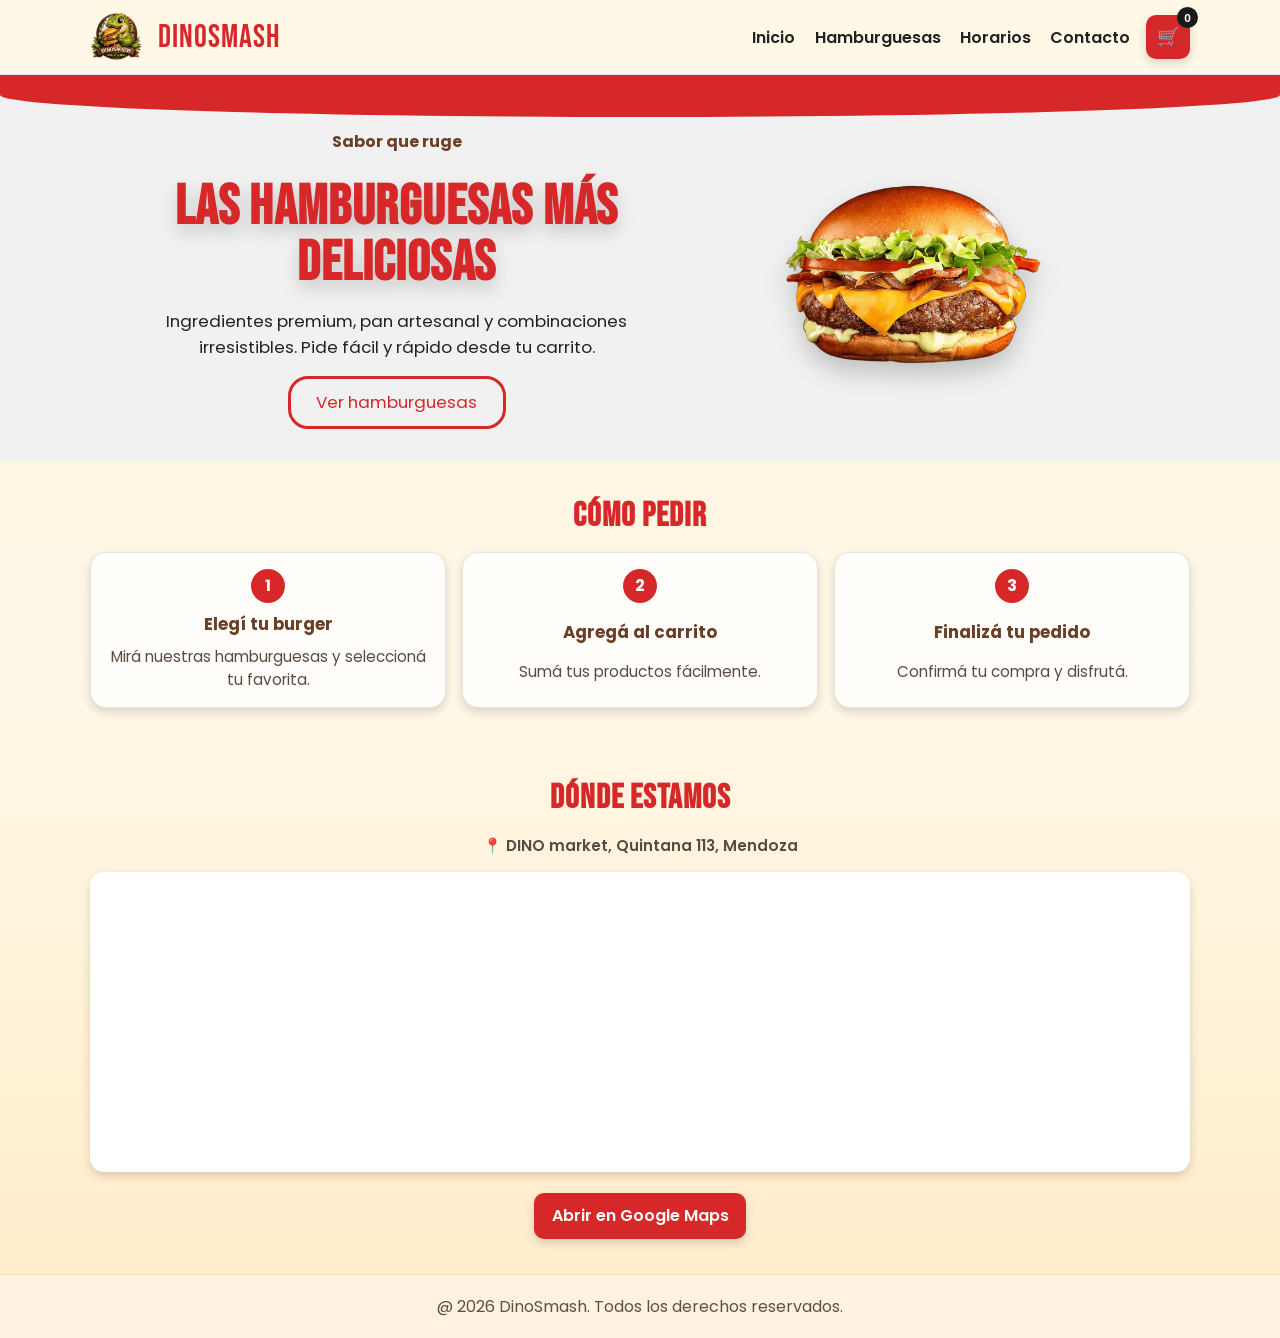
<file: index.html>
<!DOCTYPE html>
<html lang="es">
<head>
    <meta charset="UTF-8">
    <meta name="viewport" content="width=device-width, initial-scale=1.0">
    <title>DinoSmash | Inicio</title>
    <link rel="icon" type="image/png" href="img/logo.png">
    <link rel="preconnect" href="https://fonts.googleapis.com">
    <link rel="preconnect" href="https://fonts.gstatic.com" crossorigin>
    <link href="https://fonts.googleapis.com/css2?family=Bebas+Neue&family=Poppins:wght@400;500;600;700;800&display=swap" rel="stylesheet">
    <link rel="stylesheet" href="css/styles.css">
</head>
<body>
    <header class="header">
        <nav class="navbar container">
            <img src="img/logo.png" alt="DinoSmash Logo" class="logo-img">
            <a href="index.html" class="logo"> DinoSmash</a>

            <button class="menu-toggle" id="menuToggle" aria-label="Abrir menú" aria-expanded="false" aria-controls="navMenu">
                <span></span>
                <span></span>
                <span></span>
            </button>

            <ul class="nav-menu" id="navMenu">
                <li><a href="index.html">Inicio</a></li>
                <li><a href="hamburguesas.html">Hamburguesas</a></li>
                <li><a href="horarios.html">Horarios</a></li>
                <li><a href="contacto.html">Contacto</a></li>
            </ul>

            <button class="cart-button" id="cartButton" aria-label="Abrir carrito">
                🛒
                <span class="cart-count" id="cartCount">0</span>
            </button>
        </nav>
    </header>

    <main>
        <section class="carousel" id="carousel">
            <div class="carousel-container">
                <div class="carousel-wrapper">
                    <div class="carousel-static">
                        <div class="carousel-slide-text">
                            <p class="tag">Sabor que ruge</p>
                            <h2 class="carousel-title">Las hamburguesas más deliciosas</h2>
                            <p class="carousel-description">Ingredientes premium, pan artesanal y combinaciones irresistibles. Pide fácil y rápido desde tu carrito.</p>
                            <a href="hamburguesas.html" class="carousel-reserve-btn">Ver hamburguesas</a>
                        </div>

                        <div class="carousel-images-window">
                            <div class="carousel-track">
                                <div class="carousel-image-slide">
                                    <img src="img/burguersimple.png" alt="Hamburguesa clásica DinoSmash">
                                </div>
                                <div class="carousel-image-slide">
                                    <img src="img/burguertriplecheddar.png" alt="Hamburguesa triple cheddar">
                                </div>
                                <div class="carousel-image-slide">
                                    <img src="img/burguerbbq.png" alt="Hamburguesa bbq">
                                </div>
                            </div>
                        </div>
                    </div>
                </div>
            </div>
            <div class="carousel-dots" id="carouselDots"></div>
        </section>
        <section class="how-order">
            <div class="container">
                <h2>Cómo pedir</h2>

                <div class="order-steps">
                    <div class="step">
                        <span>1</span>
                        <h3>Elegí tu burger</h3>
                        <p>Mirá nuestras hamburguesas y seleccioná tu favorita.</p>
                    </div>

                    <div class="step">
                        <span>2</span>
                        <h3>Agregá al carrito</h3>
                        <p>Sumá tus productos fácilmente.</p>
                    </div>

                    <div class="step">
                        <span>3</span>
                        <h3>Finalizá tu pedido</h3>
                        <p>Confirmá tu compra y disfrutá.</p>
                    </div>
                </div>
        </div>
        </section>

        <section class="location">
            <div class="container">
                <h2>Dónde estamos</h2>
                <p>📍 DINO market, Quintana 113, Mendoza</p>

                <iframe 
                src="https://maps.google.com/maps?q=DINO%20market,%20Quintana%20113,%20Mendoza&output=embed"
                width="100%" 
                height="300" 
                style="border:0;" 
                allowfullscreen="" 
                loading="lazy">
                </iframe>

                <a class="location-map-link" href="https://maps.app.goo.gl/JrSjMfATCHVYxD9s6?g_st=iw" target="_blank" rel="noopener noreferrer">Abrir en Google Maps</a>
            </div>
        </section>
    </main>






    <footer class="footer" id="contacto">
        <div class="container">
            <p>@ 2026 DinoSmash. Todos los derechos reservados.</p>
        </div>
    </footer>

    <aside class="cart-panel" id="cartPanel" aria-hidden="true">
        <div class="cart-header">
            <h3>Tu carrito</h3>
            <button id="closeCart" aria-label="Cerrar carrito">✕</button>
        </div>

        <div class="cart-items" id="cartItems">
            <p class="empty-cart">Tu carrito está vacío.</p>
        </div>

        <div class="cart-summary">
            <p>Total: <strong id="cartTotal">$0.00</strong></p>
            <div class="checkout-form">
                <label for="customerName">Nombre y Apellido (Obligatorio):</label>
                <input type="text" id="customerName" placeholder="Ingresa tu nombre y apellido">

                <div class="checkout-field">
                    <label for="pickupLocal">Retiro en local:</label>
                    <input type="checkbox" id="pickupLocal" checked>
                </div>

                <label for="paymentMethod">Método de pago:</label>
                <select id="paymentMethod">
                    <option value="mercado_pago">Mercado Pago</option>
                    <option value="efectivo">Efectivo</option>
                </select>

                <div class="mp-info" id="mpInfo">
                    <p>Alias de Mercado Pago:</p>
                    <strong>Dino Smash Dino</strong>
                    <p>A nombre de: <strong>Dino Smash Dino</strong></p>
                </div>
            </div>
            <button class="btn secondary" id="clearCart">Vaciar carrito</button>
            <button class="btn" id="checkoutBtn">Finalizar compra</button>
        </div>
    </aside>

    <div class="overlay" id="overlay"></div>

    <script src="js/script.js"></script>
</body>
</html>
</file>
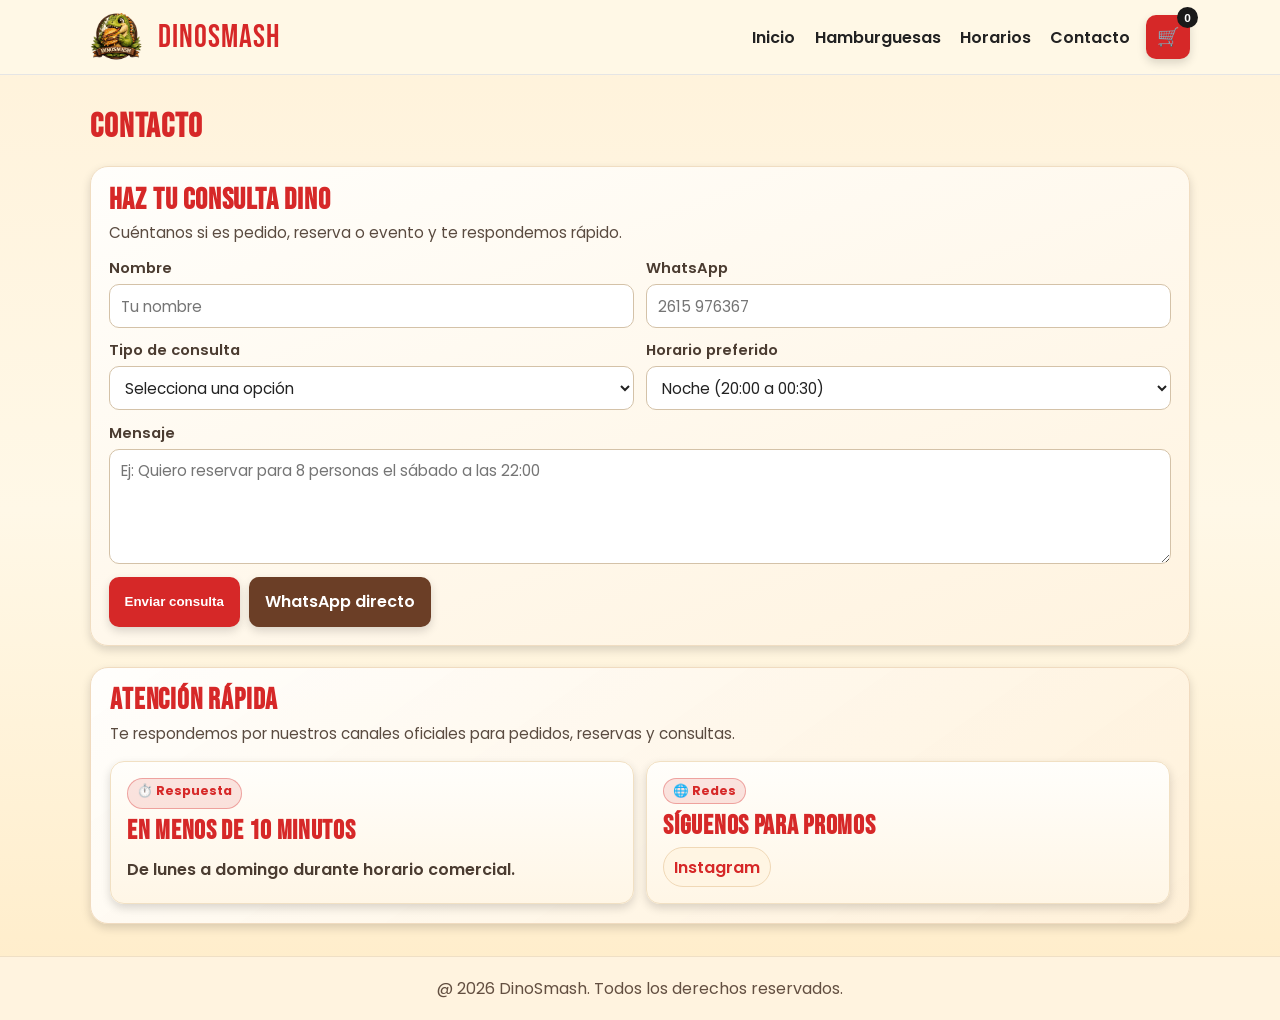
<file: contacto.html>
<!DOCTYPE html>
<html lang="es">
<head>
	<meta charset="UTF-8">
	<meta name="viewport" content="width=device-width, initial-scale=1.0">
	<title>DinoSmash | Contacto</title>
	<link rel="icon" type="image/png" href="img/logo.png">
	<link rel="preconnect" href="https://fonts.googleapis.com">
	<link rel="preconnect" href="https://fonts.gstatic.com" crossorigin>
	<link href="https://fonts.googleapis.com/css2?family=Bebas+Neue&family=Poppins:wght@400;500;600;700;800&display=swap" rel="stylesheet">
	<link rel="stylesheet" href="css/styles.css">
</head>
<body>
	<header class="header">
		<nav class="navbar container">
			<img src="img/logo.png" alt="DinoSmash Logo" class="logo-img">
			<a href="index.html" class="logo"> DinoSmash</a>

			<button class="menu-toggle" id="menuToggle" aria-label="Abrir menú" aria-expanded="false" aria-controls="navMenu">
				<span></span>
				<span></span>
				<span></span>
			</button>

			<ul class="nav-menu" id="navMenu">
				<li><a href="index.html">Inicio</a></li>
				<li><a href="hamburguesas.html">Hamburguesas</a></li>
				<li><a href="horarios.html">Horarios</a></li>
				<li><a href="contacto.html">Contacto</a></li>
			</ul>

			<button class="cart-button" id="cartButton" aria-label="Abrir carrito">
				🛒
				<span class="cart-count" id="cartCount">0</span>
			</button>
		</nav>
	</header>

	<main>
		<section class="products container" id="contacto">
			<h2>Contacto</h2>

            <div class="contact-form-wrap">
				<div class="contact-form-header">
					<h3>Haz tu consulta Dino</h3>
					<p>Cuéntanos si es pedido, reserva o evento y te respondemos rápido.</p>
				</div>

				<form class="contact-form-modern" action="#" method="post">
					<div class="contact-form-grid">
						<div class="contact-field">
							<label for="contactName">Nombre</label>
							<input id="contactName" name="contactName" type="text" placeholder="Tu nombre" required>
						</div>

						<div class="contact-field">
							<label for="contactPhone">WhatsApp</label>
							<input id="contactPhone" name="contactPhone" type="tel" placeholder="2615 976367" required>
						</div>

						<div class="contact-field">
							<label for="contactType">Tipo de consulta</label>
							<select id="contactType" name="contactType" required>
								<option value="" selected disabled>Selecciona una opción</option>
								<option value="pedido">Pedido</option>
								<option value="reserva">Reserva</option>
								<option value="evento">Evento / Cumpleaños</option>
							</select>
						</div>

						<div class="contact-field">
							<label for="contactTime">Horario preferido</label>
							<select id="contactTime" name="contactTime">
								<option value="noche">Noche (20:00 a 00:30)</option>
								<option value="cualquiera">Cualquier horario</option>
							</select>
						</div>
					</div>

					<div class="contact-field contact-field-full">
						<label for="contactMessage">Mensaje</label>
						<textarea id="contactMessage" name="contactMessage" rows="4" placeholder="Ej: Quiero reservar para 8 personas el sábado a las 22:00"></textarea>
					</div>

					<div class="contact-form-actions">
						<button type="submit" class="btn">Enviar consulta</button>
						<a href="https://wa.me/5492615976367" class="btn secondary" target="_blank" rel="noopener noreferrer">WhatsApp directo</a>
					</div>
				</form>
			</div>
	



			<div class="contact-highlight">
				<div class="contact-highlight-header">
					<h3>Atención rápida</h3>
					<p>Te respondemos por nuestros canales oficiales para pedidos, reservas y consultas.</p>
				</div>

				<div class="contact-highlight-grid">
					<article class="contact-modern-card">
						<span class="contact-chip">⏱️ Respuesta</span>
						<h4>En menos de 10 minutos</h4>
						<p>De lunes a domingo durante horario comercial.</p>
					</article>

					<article class="contact-modern-card">
						<span class="contact-chip">🌐 Redes</span>
						<h4>Síguenos para promos</h4>
						<div class="contact-links">
							<a href="https://instagram.com" target="_blank" rel="noopener noreferrer">Instagram</a>
						</div>	
					</article>
				</div>
			</div>

			
		</section>

	
	</main>

	<footer class="footer">
		<div class="container">
			<p>@ 2026 DinoSmash. Todos los derechos reservados.</p>
		</div>
	</footer>

	<aside class="cart-panel" id="cartPanel" aria-hidden="true">
		<div class="cart-header">
			<h3>Tu carrito</h3>
			<button id="closeCart" aria-label="Cerrar carrito">✕</button>
		</div>

		<div class="cart-items" id="cartItems">
			<p class="empty-cart">Tu carrito está vacío.</p>
		</div>

		<div class="cart-summary">
			<p>Total: <strong id="cartTotal">$0.00</strong></p>
			<div class="checkout-form">
				<label for="customerName">Nombre y Apellido (Obligatorio):</label>
				<input type="text" id="customerName" placeholder="Ingresa tu nombre y apellido">

				<div class="checkout-field">
					<label for="pickupLocal">Retiro en local:</label>
					<input type="checkbox" id="pickupLocal" checked>
				</div>

				<label for="paymentMethod">Método de pago:</label>
				<select id="paymentMethod">
					<option value="mercado_pago">Mercado Pago</option>
					<option value="efectivo">Efectivo</option>
				</select>

				<div class="mp-info" id="mpInfo">
					<p>Alias de Mercado Pago:</p>
					<strong>Dino Smash Dino</strong>
					<p>A nombre de: <strong>Dino Smash Dino</strong></p>
				</div>
			</div>
			<button class="btn secondary" id="clearCart">Vaciar carrito</button>
			<button class="btn" id="checkoutBtn">Finalizar compra</button>
		</div>
	</aside>

	<div class="overlay" id="overlay"></div>

	<script src="js/script.js"></script>
</body>
</html>
</file>
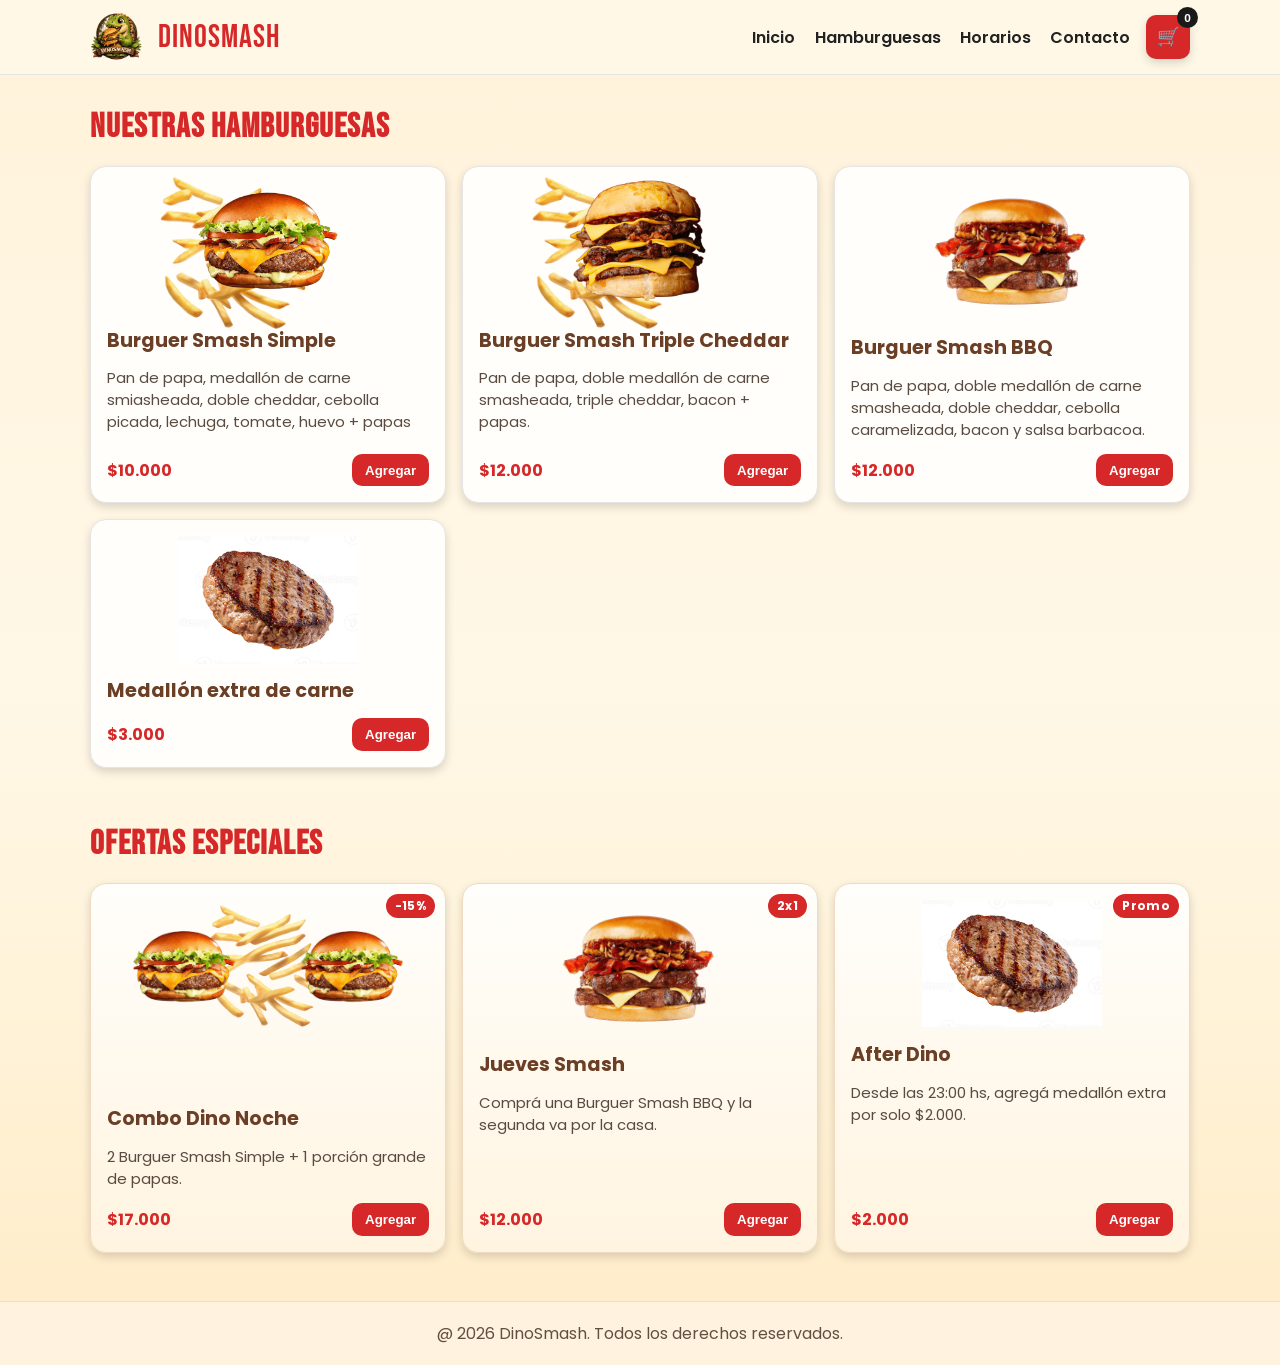
<file: hamburguesas.html>
<!DOCTYPE html>
<html lang="es">
<head>
    <meta charset="UTF-8">
    <meta name="viewport" content="width=device-width, initial-scale=1.0">
    <title>DinoSmash | Hamburguesas</title>
    <link rel="icon" type="image/png" href="img/logo.png">
    <link rel="preconnect" href="https://fonts.googleapis.com">
    <link rel="preconnect" href="https://fonts.gstatic.com" crossorigin>
    <link href="https://fonts.googleapis.com/css2?family=Bebas+Neue&family=Poppins:wght@400;500;600;700;800&display=swap" rel="stylesheet">
    <link rel="stylesheet" href="css/styles.css">
</head>
<body>
    <header class="header">
        <nav class="navbar container">
            <img src="img/logo.png" alt="DinoSmash Logo" class="logo-img">
            <a href="index.html" class="logo"> DinoSmash</a>

            <button class="menu-toggle" id="menuToggle" aria-label="Abrir menú" aria-expanded="false" aria-controls="navMenu">
                <span></span>
                <span></span>
                <span></span>
            </button>

            <ul class="nav-menu" id="navMenu">
                <li><a href="index.html">Inicio</a></li>
                <li><a href="hamburguesas.html">Hamburguesas</a></li>
                <li><a href="horarios.html">Horarios</a></li>
                <li><a href="contacto.html">Contacto</a></li>
            </ul>

            <button class="cart-button" id="cartButton" aria-label="Abrir carrito">
                🛒
                <span class="cart-count" id="cartCount">0</span>
            </button>
        </nav>
    </header>

    <main>
        <section class="products container" id="menu">
            <h2>Nuestras Hamburguesas</h2>
            <div class="products-grid">
                <article class="product-card" data-id="1" data-name="Smash Clásica" data-price="10000">
                    <div class="combo-visual">
                        <img class="combo-image-burger" src="img/burguersimple.png" alt="Smash Clásica">
                        <img class="combo-image-fries" src="img/papas.png" alt="Porción de papas">
                    </div>
                    <h3>Burguer Smash Simple</h3>
                    <p>Pan de papa, medallón de carne smiasheada, doble cheddar, cebolla picada, lechuga, tomate, huevo + papas</p>
                    <div class="product-footer">
                        <span>$10.000</span>
                        <button class="add-to-cart">Agregar</button>
                    </div>
                </article>

                <article class="product-card" data-id="2" data-name="Doble Volcán" data-price="12000">
                    <div class="combo-visual">
                        <img class="combo-image-burger" src="img/burguertriplecheddar.png" alt="Doble Volcán">
                        <img class="combo-image-fries" src="img/papas.png" alt="Porción de papas">
                    </div>
                    <h3>Burguer Smash Triple Cheddar</h3>
                    <p>Pan de papa, doble medallón de carne smasheada, triple cheddar, bacon + papas.</p>
                    <div class="product-footer">
                        <span>$12.000</span>
                        <button class="add-to-cart">Agregar</button>
                    </div>
                </article>

                <article class="product-card" data-id="3" data-name="Pollo Crunch" data-price="12000">
                    <img src="img/burguerbbq.png" alt="Burguer Smash BBQ">
                    <h3>Burguer Smash BBQ</h3>
                    <p>Pan de papa, doble medallón de carne smasheada, doble cheddar, cebolla caramelizada, bacon y salsa barbacoa.</p>
                    <div class="product-footer">
                        <span>$12.000</span>
                        <button class="add-to-cart">Agregar</button>
                    </div>
                </article>

                <article class="product-card" data-id="4" data-name="Medallón extra de carne" data-price="3000">
                    <img src="img/medallon.jpg" alt="   Medallón extra de carne">
                    <h3>Medallón extra de carne</h3>
                    <div class="product-footer">
                        <span>$3.000</span>
                        <button class="add-to-cart">Agregar</button>
                    </div>
                </article>   
            </div>
        </section>

        <section class="promos" id="ofertas">
            <div class="container">
                <h2>Ofertas Especiales</h2>
                <div class="products-grid offers-grid">
                    <article class="product-card offer-card" data-id="101" data-name="Combo Dino Noche" data-price="17000">
                        <span class="offer-badge">-15%</span>
                        <div class="combo-visual combo-visual-double">
                            <img class="combo-image-burger combo-image-burger-first" src="img/burguersimple.png" alt="Combo Dino Noche">
                            <img class="combo-image-burger combo-image-burger-second" src="img/burguersimple.png" alt="Combo Dino Noche segunda smash">
                            <img class="combo-image-fries" src="img/papas.png" alt="Combo Dino Noche papas">
                        </div>
                        <h3>Combo Dino Noche</h3>
                        <p>2 Burguer Smash Simple + 1 porción grande de papas.</p>
                        <div class="product-footer">
                            <span>$17.000</span>
                            <button class="add-to-cart">Agregar</button>
                        </div>
                    </article>

                    <article class="product-card offer-card" data-id="102" data-name="Jueves Smash 2x1" data-price="12000">
                        <span class="offer-badge">2x1</span>
                        <img src="img/burguerbbq.png" alt="Jueves Smash 2x1">
                        <h3>Jueves Smash</h3>
                        <p>Comprá una Burguer Smash BBQ y la segunda va por la casa.</p>
                        <div class="product-footer">
                            <span>$12.000</span>
                            <button class="add-to-cart">Agregar</button>
                        </div>
                    </article>

                    <article class="product-card offer-card" data-id="103" data-name="After Dino Medallón Extra" data-price="2000">
                        <span class="offer-badge">Promo</span>
                        <img src="img/medallon.jpg" alt="After Dino Medallón Extra">
                        <h3>After Dino</h3>
                        <p>Desde las 23:00 hs, agregá medallón extra por solo $2.000.</p>
                        <div class="product-footer">
                            <span>$2.000</span>
                            <button class="add-to-cart">Agregar</button>
                        </div>
                    </article>
                </div>
            </div>
        </section>
    </main>

    <footer class="footer">
        <div class="container">
            <p>@ 2026 DinoSmash. Todos los derechos reservados.</p>
        </div>
    </footer>

    <aside class="cart-panel" id="cartPanel" aria-hidden="true">
        <div class="cart-header">
            <h3>Tu carrito</h3>
            <button id="closeCart" aria-label="Cerrar carrito">✕</button>
        </div>

        <div class="cart-items" id="cartItems">
            <p class="empty-cart">Tu carrito está vacío.</p>
        </div>

        <div class="cart-summary">
            <p>Total: <strong id="cartTotal">$0.00</strong></p>
            <div class="checkout-form">
                <label for="customerName">Nombre y Apellido (Obligatorio):</label>
                <input type="text" id="customerName" placeholder="Ingresa tu nombre y apellido">

                <div class="checkout-field">
                    <label for="pickupLocal">Retiro en local:</label>
                    <input type="checkbox" id="pickupLocal" checked>
                </div>

                <label for="paymentMethod">Método de pago:</label>
                <select id="paymentMethod">
                    <option value="mercado_pago">Mercado Pago</option>
                    <option value="efectivo">Efectivo</option>
                </select>

                <div class="mp-info" id="mpInfo">
                    <p>Alias de Mercado Pago:</p>
                    <strong>Dino Smash </strong>
                    <p>A nombre de: <strong>Dino</strong></p>
                </div>
            </div>
            <button class="btn secondary" id="clearCart">Vaciar carrito</button>
            <button class="btn" id="checkoutBtn">Finalizar compra</button>
        </div>
    </aside>

    <div class="overlay" id="overlay"></div>

    <script src="js/script.js"></script>
</body>
</html>
</file>
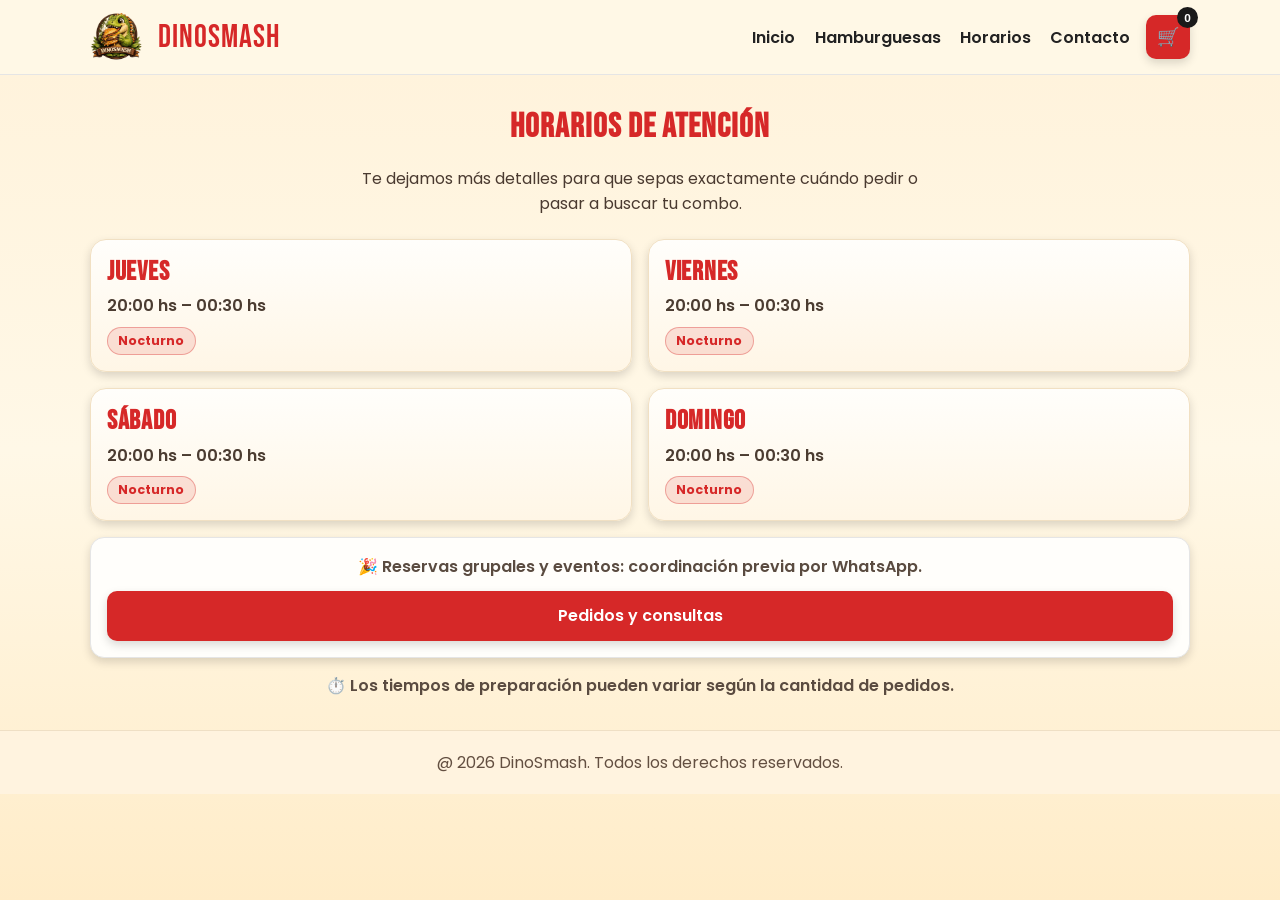
<file: horarios.html>
<!DOCTYPE html>
<html lang="es">
<head>
	<meta charset="UTF-8">
	<meta name="viewport" content="width=device-width, initial-scale=1.0">
	<title>DinoSmash | Horarios</title>
	<link rel="icon" type="image/png" href="img/logo.png">
	<link rel="preconnect" href="https://fonts.googleapis.com">
	<link rel="preconnect" href="https://fonts.gstatic.com" crossorigin>
	<link href="https://fonts.googleapis.com/css2?family=Bebas+Neue&family=Poppins:wght@400;500;600;700;800&display=swap" rel="stylesheet">
	<link rel="stylesheet" href="css/styles.css">
</head>
<body>
	<header class="header">
		<nav class="navbar container">
			<img src="img/logo.png" alt="DinoSmash Logo" class="logo-img">
			<a href="index.html" class="logo"> DinoSmash</a>

			<button class="menu-toggle" id="menuToggle" aria-label="Abrir menú" aria-expanded="false" aria-controls="navMenu">
				<span></span>
				<span></span>
				<span></span>
			</button>

			<ul class="nav-menu" id="navMenu">
				<li><a href="index.html">Inicio</a></li>
				<li><a href="hamburguesas.html">Hamburguesas</a></li>
				<li><a href="horarios.html">Horarios</a></li>
				<li><a href="contacto.html">Contacto</a></li>
			</ul>

			<button class="cart-button" id="cartButton" aria-label="Abrir carrito">
				🛒
				<span class="cart-count" id="cartCount">0</span>
			</button>
		</nav>
	</header>

<section class="products container schedule-section" id="horarios">
	<h2>Horarios de atención</h2>
	<p class="hero-text">Te dejamos más detalles para que sepas exactamente cuándo pedir o pasar a buscar tu combo.</p>

	<div class="schedule-cards">
		<article class="schedule-card">
			<h3>Jueves</h3>
			<p>20:00 hs – 00:30 hs</p>
			<span class="schedule-pill">Nocturno</span>
		</article>

		<article class="schedule-card">
			<h3>Viernes</h3>
			<p>20:00 hs – 00:30 hs</p>
			<span class="schedule-pill">Nocturno</span>
		</article>

		<article class="schedule-card">
			<h3>Sábado</h3>
			<p>20:00 hs – 00:30 hs</p>
			<span class="schedule-pill">Nocturno</span>
		</article>

		<article class="schedule-card">
			<h3>Domingo</h3>
			<p>20:00 hs – 00:30 hs</p>
			<span class="schedule-pill">Nocturno</span>
		</article>
	</div>

	<div class="schedule-extra">
		<p>🎉 Reservas grupales y eventos: coordinación previa por WhatsApp.</p>
		<a class="btn" href="https://wa.me/5492615976367?text=Hola%20DinoSmash%2C%20quiero%20consultar%20por%20reservas%20y%20horarios." target="_blank" rel="noopener noreferrer">Pedidos y consultas</a>
	</div>

	<div class="schedule-note">
		<p>⏱️ Los tiempos de preparación pueden variar según la cantidad de pedidos.</p>
	</div>
</section>


	<footer class="footer">
		<div class="container">
			<p>@ 2026 DinoSmash. Todos los derechos reservados.</p>
		</div>
	</footer>

	<aside class="cart-panel" id="cartPanel" aria-hidden="true">
		<div class="cart-header">
			<h3>Tu carrito</h3>
			<button id="closeCart" aria-label="Cerrar carrito">✕</button>
		</div>

		<div class="cart-items" id="cartItems">
			<p class="empty-cart">Tu carrito está vacío.</p>
		</div>

		<div class="cart-summary">
			<p>Total: <strong id="cartTotal">$0.00</strong></p>
			<div class="checkout-form">
				<label for="customerName">Nombre y Apellido (Obligatorio):</label>
				<input type="text" id="customerName" placeholder="Ingresa tu nombre y apellido">

				<div class="checkout-field">
					<label for="pickupLocal">Retiro en local:</label>
					<input type="checkbox" id="pickupLocal" checked>
				</div>

				<label for="paymentMethod">Método de pago:</label>
				<select id="paymentMethod">
					<option value="mercado_pago">Mercado Pago</option>
					<option value="efectivo">Efectivo</option>
				</select>

				<div class="mp-info" id="mpInfo">
					<p>Alias de Mercado Pago:</p>
					<strong>Dino Smash Dino</strong>
					<p>A nombre de: <strong>Dino Smash Dino</strong></p>
				</div>
			</div>
			<button class="btn secondary" id="clearCart">Vaciar carrito</button>
			<button class="btn" id="checkoutBtn">Finalizar compra</button>
		</div>
	</aside>

	<div class="overlay" id="overlay"></div>

	<script src="js/script.js"></script>
</body>
</html>
</file>
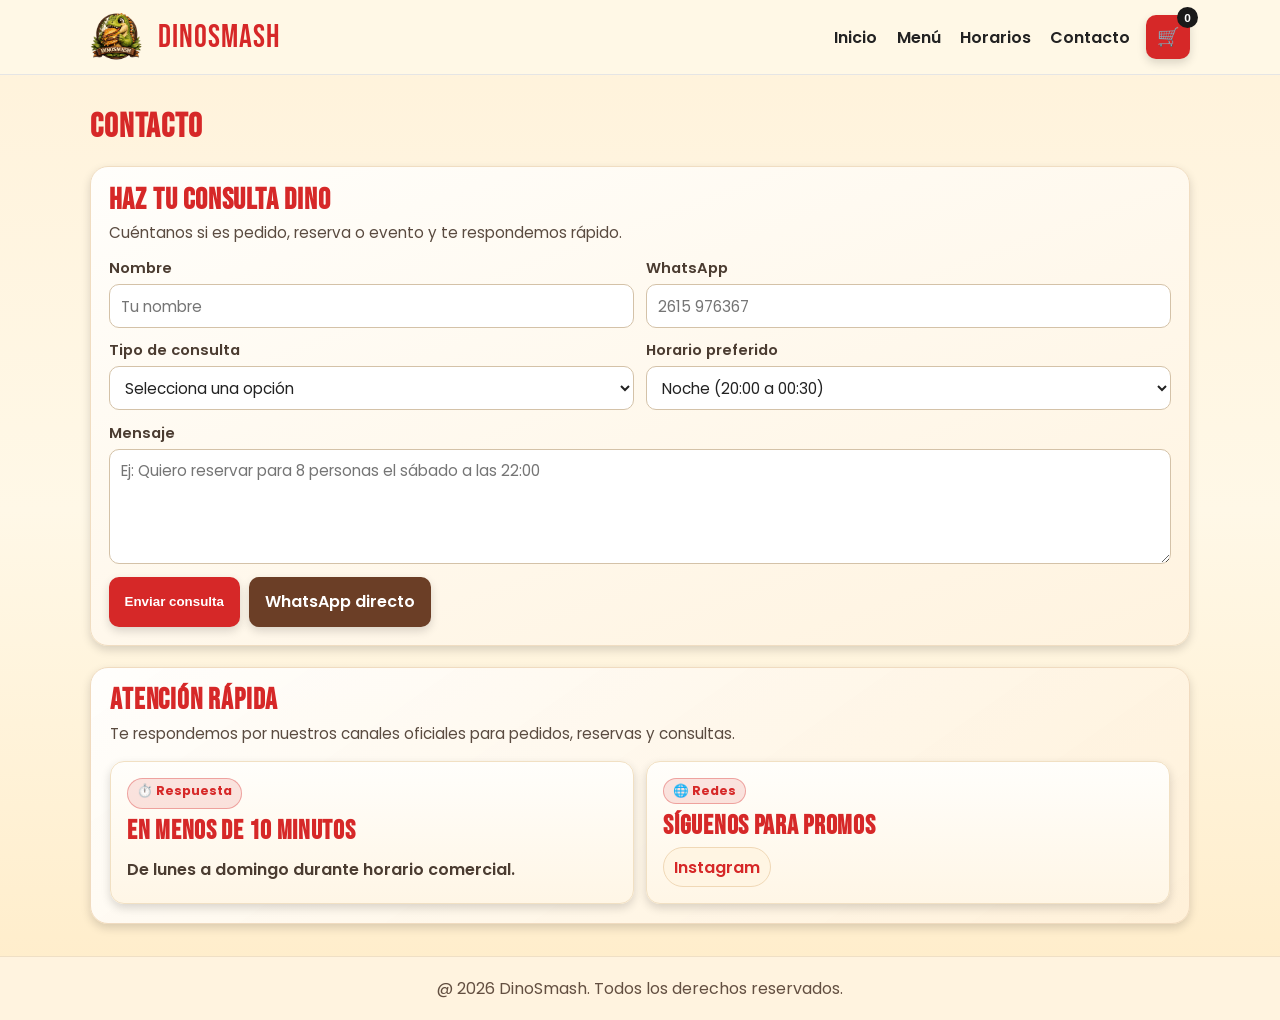
<file: pages/contacto.html>
<!DOCTYPE html>
<html lang="es">
<head>
	<meta charset="UTF-8">
	<meta name="viewport" content="width=device-width, initial-scale=1.0">
	<title>DinoSmash | Contacto</title>
	<link rel="icon" type="image/png" href="../img/logo.png">
	<link rel="preconnect" href="https://fonts.googleapis.com">
	<link rel="preconnect" href="https://fonts.gstatic.com" crossorigin>
	<link href="https://fonts.googleapis.com/css2?family=Bebas+Neue&family=Poppins:wght@400;500;600;700;800&display=swap" rel="stylesheet">
	<link rel="stylesheet" href="../css/styles.css">
</head>
<body>
	<header class="header">
		<nav class="navbar container">
			<img src="../img/logo.png" alt="DinoSmash Logo" class="logo-img">
			<a href="../index.html" class="logo"> DinoSmash</a>

			<button class="menu-toggle" id="menuToggle" aria-label="Abrir menú" aria-expanded="false" aria-controls="navMenu">
				<span></span>
				<span></span>
				<span></span>
			</button>

			<ul class="nav-menu" id="navMenu">
				<li><a href="../index.html">Inicio</a></li>
				<li><a href="menu.html">Menú</a></li>
				<li><a href="horarios.html">Horarios</a></li>
				<li><a href="contacto.html">Contacto</a></li>
			</ul>

			<button class="cart-button" id="cartButton" aria-label="Abrir carrito">
				🛒
				<span class="cart-count" id="cartCount">0</span>
			</button>
		</nav>
	</header>

	<main>
		<section class="products container" id="contacto">
			<h2>Contacto</h2>

            <div class="contact-form-wrap">
				<div class="contact-form-header">
					<h3>Haz tu consulta Dino</h3>
					<p>Cuéntanos si es pedido, reserva o evento y te respondemos rápido.</p>
				</div>

				<form class="contact-form-modern" action="#" method="post">
					<div class="contact-form-grid">
						<div class="contact-field">
							<label for="contactName">Nombre</label>
							<input id="contactName" name="contactName" type="text" placeholder="Tu nombre" required>
						</div>

						<div class="contact-field">
							<label for="contactPhone">WhatsApp</label>
							<input id="contactPhone" name="contactPhone" type="tel" placeholder="2615 976367" required>
						</div>

						<div class="contact-field">
							<label for="contactType">Tipo de consulta</label>
							<select id="contactType" name="contactType" required>
								<option value="" selected disabled>Selecciona una opción</option>
								<option value="pedido">Pedido</option>
								<option value="reserva">Reserva</option>
								<option value="evento">Evento / Cumpleaños</option>
							</select>
						</div>

						<div class="contact-field">
							<label for="contactTime">Horario preferido</label>
							<select id="contactTime" name="contactTime">
								<option value="noche">Noche (20:00 a 00:30)</option>
								<option value="cualquiera">Cualquier horario</option>
							</select>
						</div>
					</div>

					<div class="contact-field contact-field-full">
						<label for="contactMessage">Mensaje</label>
						<textarea id="contactMessage" name="contactMessage" rows="4" placeholder="Ej: Quiero reservar para 8 personas el sábado a las 22:00"></textarea>
					</div>

					<div class="contact-form-actions">
						<button type="submit" class="btn">Enviar consulta</button>
						<a href="https://wa.me/5492615976367" class="btn secondary" target="_blank" rel="noopener noreferrer">WhatsApp directo</a>
					</div>
				</form>
			</div>
	



			<div class="contact-highlight">
				<div class="contact-highlight-header">
					<h3>Atención rápida</h3>
					<p>Te respondemos por nuestros canales oficiales para pedidos, reservas y consultas.</p>
				</div>

				<div class="contact-highlight-grid">
					<article class="contact-modern-card">
						<span class="contact-chip">⏱️ Respuesta</span>
						<h4>En menos de 10 minutos</h4>
						<p>De lunes a domingo durante horario comercial.</p>
					</article>

					<article class="contact-modern-card">
						<span class="contact-chip">🌐 Redes</span>
						<h4>Síguenos para promos</h4>
						<div class="contact-links">
							<a href="https://instagram.com" target="_blank" rel="noopener noreferrer">Instagram</a>
						</div>	
					</article>
				</div>
			</div>

			
		</section>

	
	</main>

	<footer class="footer">
		<div class="container">
			<p>@ 2026 DinoSmash. Todos los derechos reservados.</p>
		</div>
	</footer>

	<aside class="cart-panel" id="cartPanel" aria-hidden="true">
		<div class="cart-header">
			<h3>Tu carrito</h3>
			<button id="closeCart" aria-label="Cerrar carrito">✕</button>
		</div>

		<div class="cart-items" id="cartItems">
			<p class="empty-cart">Tu carrito está vacío.</p>
		</div>

		<div class="cart-summary">
			<p>Total: <strong id="cartTotal">$0.00</strong></p>
			<div class="checkout-form">
				<label for="customerName">Nombre y Apellido (Obligatorio):</label>
				<input type="text" id="customerName" placeholder="Ingresa tu nombre y apellido">

				<div class="checkout-field">
					<label for="pickupLocal">Retiro en local:</label>
					<input type="checkbox" id="pickupLocal" checked>
				</div>

				<label for="paymentMethod">Método de pago:</label>
				<select id="paymentMethod">
					<option value="mercado_pago">Mercado Pago</option>
					<option value="efectivo">Efectivo</option>
				</select>

				<div class="mp-info" id="mpInfo">
					<p>Alias de Mercado Pago:</p>
					<strong>Dino Smash Dino</strong>
					<p>A nombre de: <strong>Dino Smash Dino</strong></p>
				</div>
			</div>
			<button class="btn secondary" id="clearCart">Vaciar carrito</button>
			<button class="btn" id="checkoutBtn">Finalizar compra</button>
		</div>
	</aside>

	<div class="overlay" id="overlay"></div>

	<script src="../js/script.js"></script>
</body>
</html>
</file>
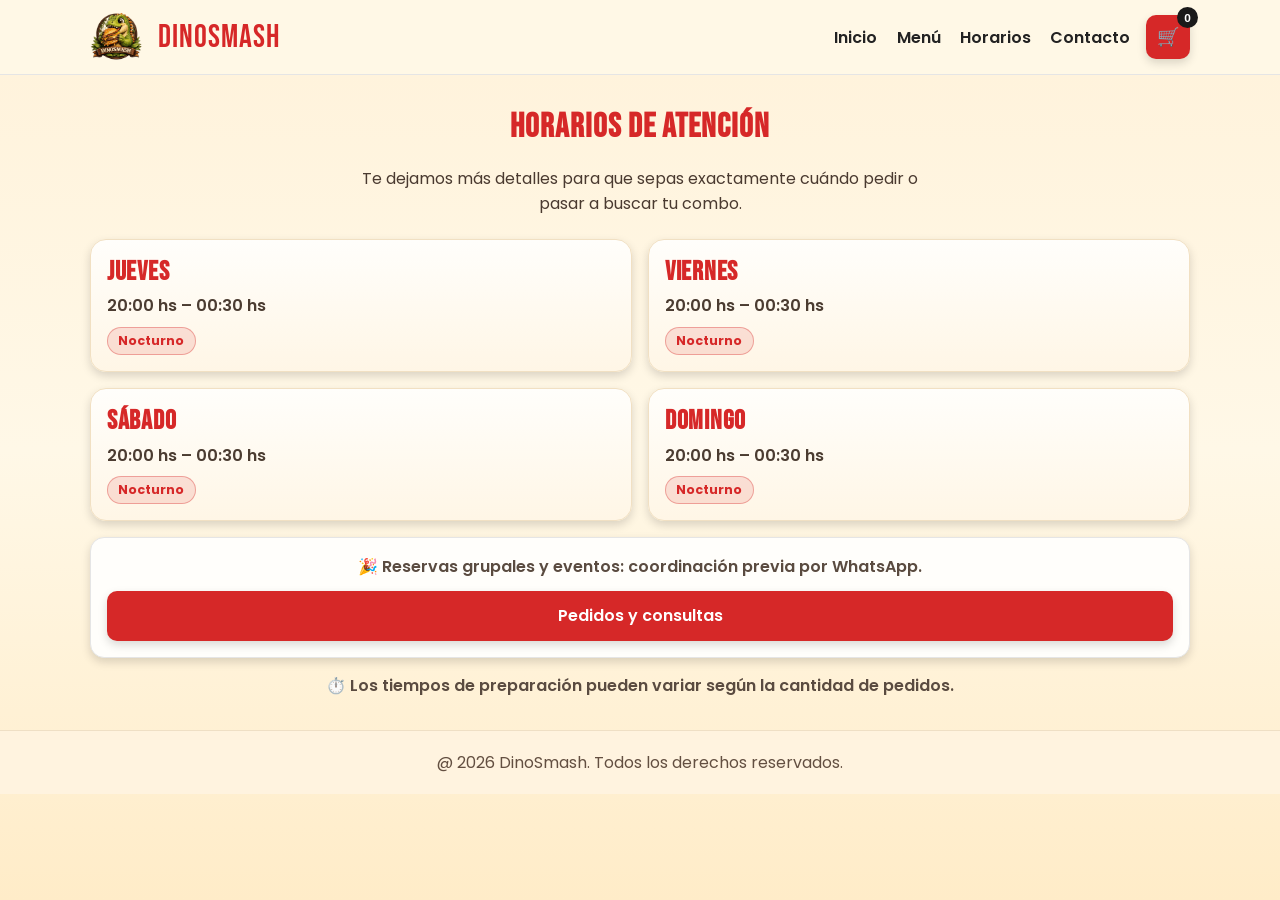
<file: pages/horarios.html>
<!DOCTYPE html>
<html lang="es">
<head>
	<meta charset="UTF-8">
	<meta name="viewport" content="width=device-width, initial-scale=1.0">
	<title>DinoSmash | Horarios</title>
	<link rel="icon" type="image/png" href="../img/logo.png">
	<link rel="preconnect" href="https://fonts.googleapis.com">
	<link rel="preconnect" href="https://fonts.gstatic.com" crossorigin>
	<link href="https://fonts.googleapis.com/css2?family=Bebas+Neue&family=Poppins:wght@400;500;600;700;800&display=swap" rel="stylesheet">
	<link rel="stylesheet" href="../css/styles.css">
</head>
<body>
	<header class="header">
		<nav class="navbar container">
			<img src="../img/logo.png" alt="DinoSmash Logo" class="logo-img">
			<a href="../index.html" class="logo"> DinoSmash</a>

			<button class="menu-toggle" id="menuToggle" aria-label="Abrir menú" aria-expanded="false" aria-controls="navMenu">
				<span></span>
				<span></span>
				<span></span>
			</button>

			<ul class="nav-menu" id="navMenu">
				<li><a href="../index.html">Inicio</a></li>
				<li><a href="menu.html">Menú</a></li>
				<li><a href="horarios.html">Horarios</a></li>
				<li><a href="contacto.html">Contacto</a></li>
			</ul>

			<button class="cart-button" id="cartButton" aria-label="Abrir carrito">
				🛒
				<span class="cart-count" id="cartCount">0</span>
			</button>
		</nav>
	</header>

<section class="products container schedule-section" id="horarios">
	<h2>Horarios de atención</h2>
	<p class="hero-text">Te dejamos más detalles para que sepas exactamente cuándo pedir o pasar a buscar tu combo.</p>

	<div class="schedule-cards">
		<article class="schedule-card">
			<h3>Jueves</h3>
			<p>20:00 hs – 00:30 hs</p>
			<span class="schedule-pill">Nocturno</span>
		</article>

		<article class="schedule-card">
			<h3>Viernes</h3>
			<p>20:00 hs – 00:30 hs</p>
			<span class="schedule-pill">Nocturno</span>
		</article>

		<article class="schedule-card">
			<h3>Sábado</h3>
			<p>20:00 hs – 00:30 hs</p>
			<span class="schedule-pill">Nocturno</span>
		</article>

		<article class="schedule-card">
			<h3>Domingo</h3>
			<p>20:00 hs – 00:30 hs</p>
			<span class="schedule-pill">Nocturno</span>
		</article>
	</div>

	<div class="schedule-extra">
		<p>🎉 Reservas grupales y eventos: coordinación previa por WhatsApp.</p>
		<a class="btn" href="https://wa.me/5492615976367?text=Hola%20DinoSmash%2C%20quiero%20consultar%20por%20reservas%20y%20horarios." target="_blank" rel="noopener noreferrer">Pedidos y consultas</a>
	</div>

	<div class="schedule-note">
		<p>⏱️ Los tiempos de preparación pueden variar según la cantidad de pedidos.</p>
	</div>
</section>


	<footer class="footer">
		<div class="container">
			<p>@ 2026 DinoSmash. Todos los derechos reservados.</p>
		</div>
	</footer>

	<aside class="cart-panel" id="cartPanel" aria-hidden="true">
		<div class="cart-header">
			<h3>Tu carrito</h3>
			<button id="closeCart" aria-label="Cerrar carrito">✕</button>
		</div>

		<div class="cart-items" id="cartItems">
			<p class="empty-cart">Tu carrito está vacío.</p>
		</div>

		<div class="cart-summary">
			<p>Total: <strong id="cartTotal">$0.00</strong></p>
			<div class="checkout-form">
				<label for="customerName">Nombre y Apellido (Obligatorio):</label>
				<input type="text" id="customerName" placeholder="Ingresa tu nombre y apellido">

				<div class="checkout-field">
					<label for="pickupLocal">Retiro en local:</label>
					<input type="checkbox" id="pickupLocal" checked>
				</div>

				<label for="paymentMethod">Método de pago:</label>
				<select id="paymentMethod">
					<option value="mercado_pago">Mercado Pago</option>
					<option value="efectivo">Efectivo</option>
				</select>

				<div class="mp-info" id="mpInfo">
					<p>Alias de Mercado Pago:</p>
					<strong>Dino Smash Dino</strong>
					<p>A nombre de: <strong>Dino Smash Dino</strong></p>
				</div>
			</div>
			<button class="btn secondary" id="clearCart">Vaciar carrito</button>
			<button class="btn" id="checkoutBtn">Finalizar compra</button>
		</div>
	</aside>

	<div class="overlay" id="overlay"></div>

	<script src="../js/script.js"></script>
</body>
</html>
</file>
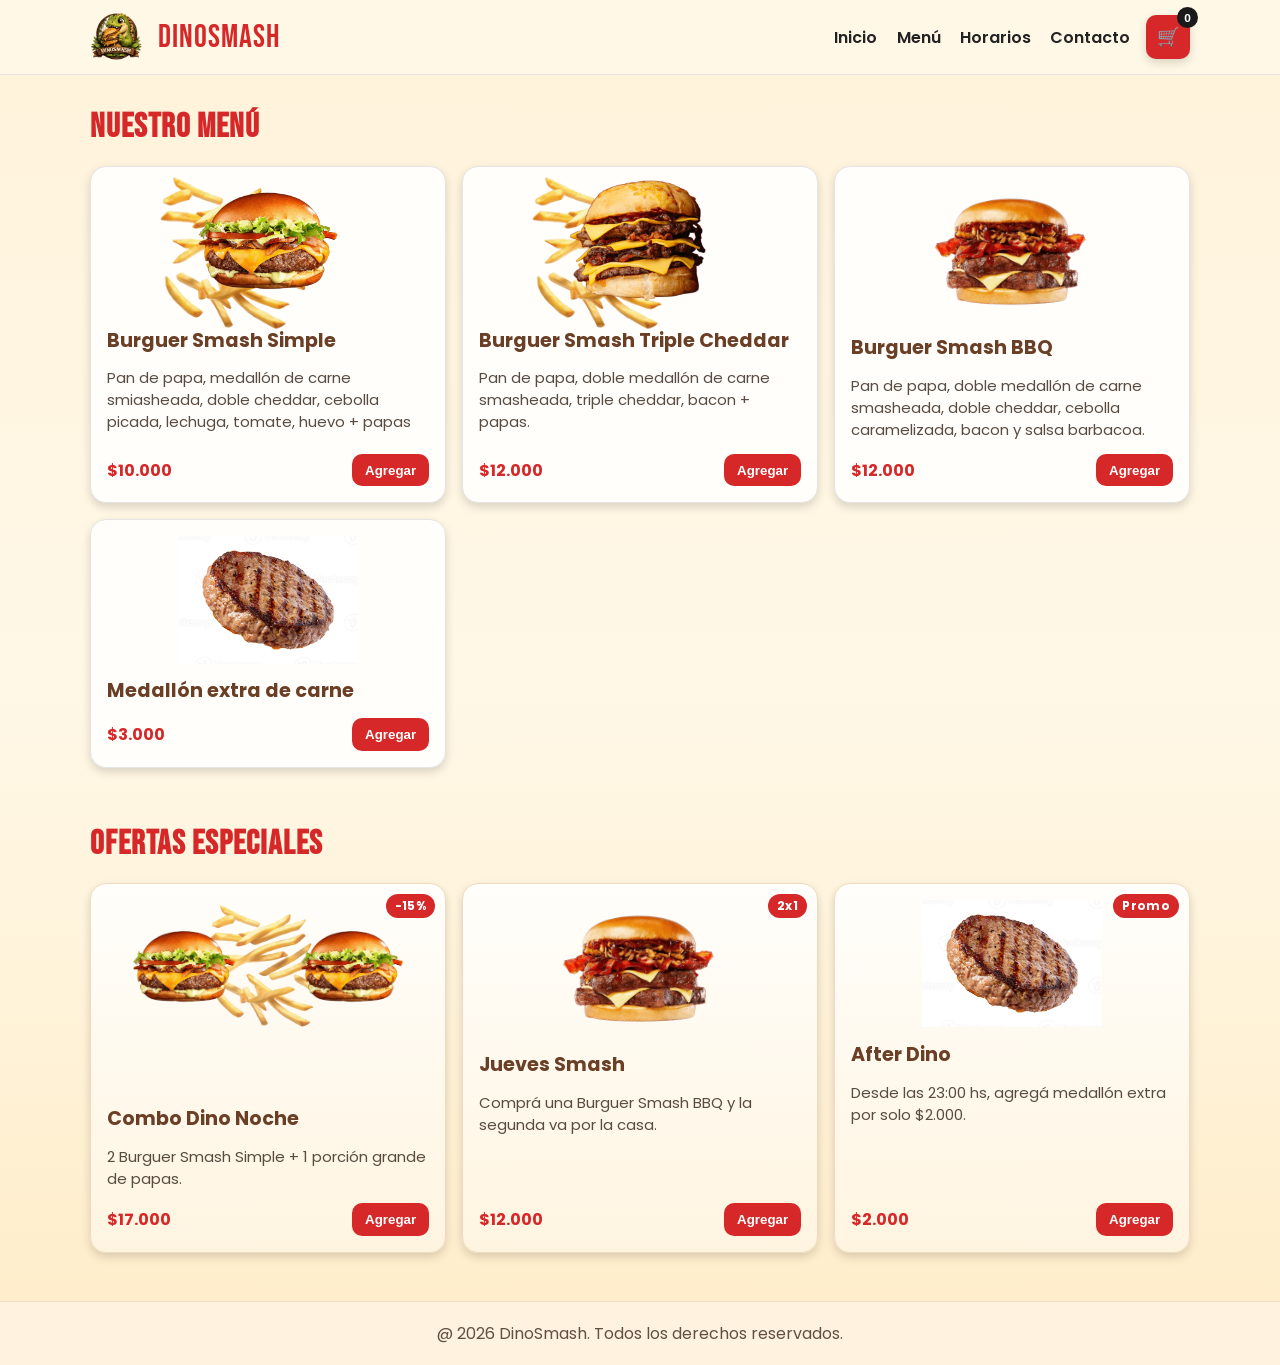
<file: pages/menu.html>
<!DOCTYPE html>
<html lang="es">
<head>
    <meta charset="UTF-8">
    <meta name="viewport" content="width=device-width, initial-scale=1.0">
    <title>DinoSmash | Menú</title>
    <link rel="icon" type="image/png" href="../img/logo.png">
    <link rel="preconnect" href="https://fonts.googleapis.com">
    <link rel="preconnect" href="https://fonts.gstatic.com" crossorigin>
    <link href="https://fonts.googleapis.com/css2?family=Bebas+Neue&family=Poppins:wght@400;500;600;700;800&display=swap" rel="stylesheet">
    <link rel="stylesheet" href="../css/styles.css">
</head>
<body>
    <header class="header">
        <nav class="navbar container">
            <img src="../img/logo.png" alt="DinoSmash Logo" class="logo-img">
            <a href="../index.html" class="logo"> DinoSmash</a>

            <button class="menu-toggle" id="menuToggle" aria-label="Abrir menú" aria-expanded="false" aria-controls="navMenu">
                <span></span>
                <span></span>
                <span></span>
            </button>

            <ul class="nav-menu" id="navMenu">
                <li><a href="../index.html">Inicio</a></li>
                <li><a href="menu.html">Menú</a></li>
                <li><a href="horarios.html">Horarios</a></li>
                <li><a href="contacto.html">Contacto</a></li>
            </ul>

            <button class="cart-button" id="cartButton" aria-label="Abrir carrito">
                🛒
                <span class="cart-count" id="cartCount">0</span>
            </button>
        </nav>
    </header>

    <main>
        <section class="products container" id="menu">
            <h2>Nuestro Menú</h2>
            <div class="products-grid">
                <article class="product-card" data-id="1" data-name="Smash Clásica" data-price="10000">
                    <div class="combo-visual">
                        <img class="combo-image-burger" src="../img/burguersimple.png" alt="Smash Clásica">
                        <img class="combo-image-fries" src="../img/papas.png" alt="Porción de papas">
                    </div>
                    <h3>Burguer Smash Simple</h3>
                    <p>Pan de papa, medallón de carne smiasheada, doble cheddar, cebolla picada, lechuga, tomate, huevo + papas</p>
                    <div class="product-footer">
                        <span>$10.000</span>
                        <button class="add-to-cart">Agregar</button>
                    </div>
                </article>

                <article class="product-card" data-id="2" data-name="Doble Volcán" data-price="12000">
                    <div class="combo-visual">
                        <img class="combo-image-burger" src="../img/burguertriplecheddar.png" alt="Doble Volcán">
                        <img class="combo-image-fries" src="../img/papas.png" alt="Porción de papas">
                    </div>
                    <h3>Burguer Smash Triple Cheddar</h3>
                    <p>Pan de papa, doble medallón de carne smasheada, triple cheddar, bacon + papas.</p>
                    <div class="product-footer">
                        <span>$12.000</span>
                        <button class="add-to-cart">Agregar</button>
                    </div>
                </article>

                <article class="product-card" data-id="3" data-name="Pollo Crunch" data-price="12000">
                    <img src="../img/burguerbbq.png" alt="Burguer Smash BBQ">
                    <h3>Burguer Smash BBQ</h3>
                    <p>Pan de papa, doble medallón de carne smasheada, doble cheddar, cebolla caramelizada, bacon y salsa barbacoa.</p>
                    <div class="product-footer">
                        <span>$12.000</span>
                        <button class="add-to-cart">Agregar</button>
                    </div>
                </article>

                <article class="product-card" data-id="4" data-name="Medallón extra de carne" data-price="3000">
                    <img src="../img/medallon.jpg" alt="   Medallón extra de carne">
                    <h3>Medallón extra de carne</h3>
                    <div class="product-footer">
                        <span>$3.000</span>
                        <button class="add-to-cart">Agregar</button>
                    </div>
                </article>   
            </div>
        </section>

        <section class="promos" id="ofertas">
            <div class="container">
                <h2>Ofertas Especiales</h2>
                <div class="products-grid offers-grid">
                    <article class="product-card offer-card" data-id="101" data-name="Combo Dino Noche" data-price="17000">
                        <span class="offer-badge">-15%</span>
                        <div class="combo-visual combo-visual-double">
                            <img class="combo-image-burger combo-image-burger-first" src="../img/burguersimple.png" alt="Combo Dino Noche">
                            <img class="combo-image-burger combo-image-burger-second" src="../img/burguersimple.png" alt="Combo Dino Noche segunda smash">
                            <img class="combo-image-fries" src="../img/papas.png" alt="Combo Dino Noche papas">
                        </div>
                        <h3>Combo Dino Noche</h3>
                        <p>2 Burguer Smash Simple + 1 porción grande de papas.</p>
                        <div class="product-footer">
                            <span>$17.000</span>
                            <button class="add-to-cart">Agregar</button>
                        </div>
                    </article>

                    <article class="product-card offer-card" data-id="102" data-name="Jueves Smash 2x1" data-price="12000">
                        <span class="offer-badge">2x1</span>
                        <img src="../img/burguerbbq.png" alt="Jueves Smash 2x1">
                        <h3>Jueves Smash</h3>
                        <p>Comprá una Burguer Smash BBQ y la segunda va por la casa.</p>
                        <div class="product-footer">
                            <span>$12.000</span>
                            <button class="add-to-cart">Agregar</button>
                        </div>
                    </article>

                    <article class="product-card offer-card" data-id="103" data-name="After Dino Medallón Extra" data-price="2000">
                        <span class="offer-badge">Promo</span>
                        <img src="../img/medallon.jpg" alt="After Dino Medallón Extra">
                        <h3>After Dino</h3>
                        <p>Desde las 23:00 hs, agregá medallón extra por solo $2.000.</p>
                        <div class="product-footer">
                            <span>$2.000</span>
                            <button class="add-to-cart">Agregar</button>
                        </div>
                    </article>
                </div>
            </div>
        </section>
    </main>

    <footer class="footer">
        <div class="container">
            <p>@ 2026 DinoSmash. Todos los derechos reservados.</p>
        </div>
    </footer>

    <aside class="cart-panel" id="cartPanel" aria-hidden="true">
        <div class="cart-header">
            <h3>Tu carrito</h3>
            <button id="closeCart" aria-label="Cerrar carrito">✕</button>
        </div>

        <div class="cart-items" id="cartItems">
            <p class="empty-cart">Tu carrito está vacío.</p>
        </div>

        <div class="cart-summary">
            <p>Total: <strong id="cartTotal">$0.00</strong></p>
            <div class="checkout-form">
                <label for="customerName">Nombre y Apellido (Obligatorio):</label>
                <input type="text" id="customerName" placeholder="Ingresa tu nombre y apellido">

                <div class="checkout-field">
                    <label for="pickupLocal">Retiro en local:</label>
                    <input type="checkbox" id="pickupLocal" checked>
                </div>

                <label for="paymentMethod">Método de pago:</label>
                <select id="paymentMethod">
                    <option value="mercado_pago">Mercado Pago</option>
                    <option value="efectivo">Efectivo</option>
                </select>

                <div class="mp-info" id="mpInfo">
                    <p>Alias de Mercado Pago:</p>
                    <strong>Dino Smash </strong>
                    <p>A nombre de: <strong>Dino</strong></p>
                </div>
            </div>
            <button class="btn secondary" id="clearCart">Vaciar carrito</button>
            <button class="btn" id="checkoutBtn">Finalizar compra</button>
        </div>
    </aside>

    <div class="overlay" id="overlay"></div>

    <script src="../js/script.js"></script>
</body>
</html>
</file>
<file: css/styles.css>
:root {

  /* Colores principales */
  --color-primary: #D62828;
  --color-secondary: #F4A261;
  --color-dark: #1A1A1A;
  --color-brown: #6B3E26;
  --color-light: #FFF8E7;

  /* Colores de texto */
  --text-dark: #222222;
  --text-light: #ffffff;

  /* Botones */
  --button-primary: #D62828;
  --button-hover: #B71C1C;

  /* Bordes */
  --border-color: #E5E5E5;

  /* Sombras */
  --shadow-soft: 0 4px 10px rgba(0,0,0,0.15);
  --shadow-strong: 0 8px 20px rgba(0,0,0,0.25);

  /* Tipografía */
  --font-main: 'Poppins', sans-serif;
  --font-title: 'Bebas Neue', sans-serif;

  /* Espaciado */
  --spacing-sm: 8px;
  --spacing-md: 16px;
  --spacing-lg: 32px;

  /* Bordes redondeados */
  --radius: 10px;

}

* {
	margin: 0;
	padding: 0;
	box-sizing: border-box;
}

html {
	scroll-behavior: smooth;
}

body {
	font-family: var(--font-main);
	background: linear-gradient(180deg, #fff2da 0%, var(--color-light) 50%, #ffecc8 100%);
	color: var(--text-dark);
	min-height: 100vh;
}

.container {
	width: min(1100px, 92%);
	margin: 0 auto;
}

.header {
	position: sticky;
	top: 0;
	z-index: 20;
	background: rgba(255, 248, 231, 0.94);
	backdrop-filter: blur(8px);
	border-bottom: 1px solid var(--border-color);
}

.navbar {
	display: flex;
	align-items: center;
	justify-content: flex-start;
	min-height: 74px;
	gap: var(--spacing-md);
}

.logo {
	color: var(--color-primary);
	text-decoration: none;
	font-family: var(--font-title);
	font-size: 2rem;
	letter-spacing: 1px;
}

.logo-img {
	width: 52px;
	height: auto;
	display: block;
}

.nav-menu {
	display: flex;
	list-style: none;
	gap: 1.2rem;
	margin-left: auto;
}

.nav-menu a {
	color: var(--text-dark);
	text-decoration: none;
	font-weight: 600;
	transition: color 0.2s ease;
}

.nav-menu a:hover {
	color: var(--color-primary);
}

.menu-toggle {
	display: none;
	flex-direction: column;
	gap: 5px;
	background: transparent;
	border: 0;
	cursor: pointer;
}

.menu-toggle span {
	width: 24px;
	height: 3px;
	border-radius: 30px;
	background: var(--color-primary);
}

.cart-button {
	position: relative;
	border: 0;
	background: var(--button-primary);
	color: var(--text-light);
	width: 44px;
	height: 44px;
	border-radius: var(--radius);
	cursor: pointer;
	font-size: 1.15rem;
	box-shadow: var(--shadow-soft);
}

.cart-button:hover {
	background: var(--button-hover);
}

.cart-count {
	position: absolute;
	top: -8px;
	right: -8px;
	width: 21px;
	height: 21px;
	border-radius: 999px;
	background: var(--color-dark);
	color: var(--text-light);
	display: grid;
	place-items: center;
	font-size: 0.74rem;
	font-weight: 700;
}

.carousel {
	position: relative;
	padding: 2.2rem 0 0.8rem;
	background: #f1f1f1;
}

.carousel::before {
	content: '';
	position: absolute;
	top: 0;
	left: 0;
	width: 100%;
	height: 42px;
	background: var(--color-primary);
	border-bottom-left-radius: 50% 22px;
	border-bottom-right-radius: 50% 22px;
}

.carousel-container {
	width: min(1100px, 92%);
	margin: 0 auto;
	display: grid;
	grid-template-columns: auto 1fr auto;
	align-items: center;
	gap: 0.8rem;
}

.carousel-wrapper {
	background: transparent;
}

.carousel-static {
	display: grid;
	grid-template-columns: 1.25fr 1fr;
	align-items: center;
	gap: 1rem;
	min-height: 330px;
	background: transparent;
	padding: 1.2rem 1.8rem;
}

.carousel-slide-text {
	display: grid;
	justify-items: center;
	text-align: center;
	gap: 1rem;
}

.carousel-title {
	font-family: var(--font-title);
	font-size: clamp(2.2rem, 4.8vw, 3.5rem);
	line-height: 1;
	letter-spacing: 0.8px;
	color: var(--color-primary);
	text-shadow: 0 8px 18px rgba(0, 0, 0, 0.18);
}

.carousel-description {
	font-size: 1.05rem;
	color: var(--text-dark);
}

.carousel-reserve-btn {
	border: 3px solid var(--color-primary);
	border-radius: 20px;
	padding: 0.65rem 1.6rem;
	text-decoration: none;
	font-size: 1.05rem;
	color: var(--color-primary);
	background: transparent;
	transition: background 0.2s ease, color 0.2s ease;
}

.carousel-reserve-btn:hover {
	background: var(--color-primary);
	color: #fff;
}

.carousel-images-window {
	overflow: hidden;
}

.carousel-track {
	display: flex;
	transition: transform 0.45s ease;
	will-change: transform;
}

.carousel-image-slide {
	min-width: 100%;
	display: flex;
	justify-content: center;
	align-items: center;
}

.carousel-image-slide img {
	width: min(100%, 330px);
	height: auto;
	object-fit: contain;
	display: block;
	filter: drop-shadow(0 12px 12px rgba(0, 0, 0, 0.2));
}

.carousel-btn {
	border: 0;
	width: 44px;
	height: 44px;
	border-radius: 999px;
	background: var(--button-primary);
	color: var(--text-light);
	font-size: 1.25rem;
	cursor: pointer;
	box-shadow: var(--shadow-soft);
}

.carousel-btn:hover {
	background: var(--button-hover);
}

.carousel-dots {
	display: none;
	justify-content: center;
	gap: 0.5rem;
	margin-top: 0.85rem;
}

.carousel-dot {
	width: 11px;
	height: 11px;
	border-radius: 999px;
	border: 0;
	background: #d7b899;
	cursor: pointer;
	transition: transform 0.2s ease, background 0.2s ease;
}

.carousel-dot.active {
	background: var(--color-primary);
	transform: scale(1.15);
}

.how-order,
.location {
	padding: 2.2rem 0;
}

.how-order h2,
.location h2 {
	font-size: 2.1rem;
	margin-bottom: 1rem;
	font-family: var(--font-title);
	letter-spacing: 1px;
	color: var(--color-primary);
	text-align: center;
}

.order-steps {
	display: grid;
	grid-template-columns: repeat(3, 1fr);
	gap: 1rem;
}

.step {
	background: #fffefb;
	border: 1px solid var(--border-color);
	border-radius: 16px;
	padding: 1rem;
	text-align: center;
	box-shadow: var(--shadow-soft);
	display: grid;
	gap: 0.5rem;
}

.step span {
	width: 34px;
	height: 34px;
	margin: 0 auto;
	border-radius: 999px;
	background: var(--color-primary);
	color: var(--text-light);
	display: grid;
	place-items: center;
	font-weight: 700;
}

.step h3 {
	color: var(--color-brown);
	font-size: 1.05rem;
}

.step p,
.location p {
	color: #5a4b40;
	font-size: 0.95rem;
	text-align: center;
}

.location p {
	margin-bottom: 0.9rem;
	font-weight: 600;
}

.location iframe {
	border: 1px solid var(--border-color);
	border-radius: 14px;
	box-shadow: var(--shadow-soft);
	background: #fff;
}

.location-map-link {
	display: inline-block;
	margin-top: 0.9rem;
	padding: 0.65rem 1.1rem;
	border-radius: var(--radius);
	background: var(--button-primary);
	color: var(--text-light);
	text-decoration: none;
	font-weight: 600;
	box-shadow: var(--shadow-soft);
}

.location-map-link:hover {
	background: var(--button-hover);
}

.location .container {
	text-align: center;
}

.schedule-dropdown-wrap {
	max-width: 760px;
	margin: 0 auto;
}

.schedule-dropdown {
	background: #fffefb;
	border: 1px solid var(--border-color);
	border-radius: 16px;
	box-shadow: var(--shadow-soft);
	overflow: hidden;
}

.schedule-dropdown summary {
	list-style: none;
	cursor: pointer;
	padding: 1rem 1.2rem;
	font-weight: 700;
	color: var(--color-primary);
	font-size: 1.05rem;
	background: #fff5e5;
	display: flex;
	align-items: center;
	justify-content: space-between;
}

.schedule-dropdown summary::after {
	content: '▾';
	font-size: 1.1rem;
	color: var(--color-primary);
	transition: transform 0.2s ease;
}

.schedule-dropdown[open] summary::after {
	transform: rotate(180deg);
}

.schedule-dropdown summary::-webkit-details-marker {
	display: none;
}

.schedule-list {
	list-style: none;
	padding: 0.9rem 1.2rem 1.1rem;
	display: grid;
	grid-template-columns: repeat(2, 1fr);
	gap: 0.65rem;
}

.schedule-list li {
	padding: 0.65rem 0.75rem;
	border-radius: 10px;
	background: #fff9ee;
	color: #4d3e33;
	border: 1px solid #f0e0c8;
}

.schedule-note {
	text-align: center;
	margin-top: 0.9rem;
	color: #5a4b40;
	font-weight: 600;
}

.schedule-note .btn {
	margin-top: 0.6rem;
}

.schedule-section h2,
.schedule-section .hero-text {
	text-align: center;
	margin-left: auto;
	margin-right: auto;
}

.schedule-cards {
	display: grid;
	grid-template-columns: repeat(2, 1fr);
	gap: 1rem;
	margin-top: 0.8rem;
}

.schedule-card {
	background: linear-gradient(180deg, #fffefb 0%, #fff6e6 100%);
	border: 1px solid #f1e0c3;
	border-radius: 16px;
	padding: 1rem;
	box-shadow: var(--shadow-soft);
	display: grid;
	gap: 0.35rem;
	transition: transform 0.2s ease, box-shadow 0.2s ease, border-color 0.2s ease;
}

.schedule-card:hover {
	transform: translateY(-3px);
	box-shadow: var(--shadow-strong);
	border-color: rgba(214, 40, 40, 0.4);
}

.schedule-card h3 {
	font-family: var(--font-title);
	font-size: 1.7rem;
	letter-spacing: 0.7px;
	color: var(--color-primary);
}

.schedule-card p {
	font-size: 1rem;
	font-weight: 600;
	color: #4b3c31;
}

.schedule-pill {
	justify-self: start;
	margin-top: 0.2rem;
	padding: 0.25rem 0.65rem;
	border-radius: 999px;
	font-size: 0.78rem;
	font-weight: 700;
	background: rgba(214, 40, 40, 0.12);
	color: var(--color-primary);
	border: 1px solid rgba(214, 40, 40, 0.35);
}

.schedule-extra {
	margin-top: 1rem;
	padding: 1rem;
	border-radius: 14px;
	border: 1px solid var(--border-color);
	background: #fffefb;
	text-align: center;
	box-shadow: var(--shadow-soft);
	display: grid;
	gap: 0.7rem;
}

.schedule-extra p {
	color: #5a4b40;
	font-weight: 600;
}

.hero {
	padding: 4rem 0 3rem;
}

.hero-content {
	display: grid;
	grid-template-columns: 1.3fr 1fr;
	align-items: center;
	gap: 2rem;
}

.tag {
	color: var(--color-brown);
	font-weight: 700;
	margin-bottom: 0.6rem;
}

.hero h1 {
	font-size: clamp(2.1rem, 4vw, 3.5rem);
	line-height: 1.05;
	margin-bottom: 1rem;
	color: var(--color-primary);
	font-family: var(--font-title);
	letter-spacing: 1px;
}

.hero-text {
	color: #4a3a30;
	max-width: 560px;
	margin-bottom: 1.4rem;
}

.btn {
	border: 0;
	border-radius: var(--radius);
	padding: 0.8rem 1rem;
	font-weight: 600;
	cursor: pointer;
	text-decoration: none;
	display: inline-block;
	background: var(--button-primary);
	color: var(--text-light);
	box-shadow: var(--shadow-soft);
	transition: transform 0.15s ease, background 0.2s ease;
}

.btn:hover {
	background: var(--button-hover);
	transform: translateY(-1px);
}

.btn.secondary {
	background: var(--color-brown);
}

.btn.secondary:hover {
	background: #5a311d;
}

.hero-card {
	background: linear-gradient(145deg, #ffd9b0, #ffc78d);
	border-radius: 16px;
	padding: 1.6rem;
	box-shadow: var(--shadow-strong);
	border: 1px solid rgba(107, 62, 38, 0.2);
}

.hero-card h3 {
	color: var(--color-primary);
	font-family: var(--font-title);
	font-size: 1.8rem;
	letter-spacing: 0.8px;
}

.hero-price {
	color: var(--color-dark);
	font-weight: 700;
	margin-bottom: 0.5rem;
}

.products {
	padding: 2rem 0;
}

.products h2,
.promos h2 {
	font-size: 2.1rem;
	margin-bottom: 1.2rem;
	font-family: var(--font-title);
	letter-spacing: 1px;
	color: var(--color-primary);
}

.products-grid {
	display: grid;
	grid-template-columns: repeat(3, 1fr);
	gap: 1rem;
}

.product-card {
	background: #fffefb;
	border: 1px solid var(--border-color);
	border-radius: 16px;
	padding: 1rem;
	display: flex;
	flex-direction: column;
	gap: 0.8rem;
	box-shadow: var(--shadow-soft);
	transition: transform 0.2s ease, box-shadow 0.2s ease, border-color 0.2s ease;
}

.product-card:hover {
	transform: translateY(-3px);
	box-shadow: var(--shadow-strong);
	border-color: rgba(214, 40, 40, 0.35);
}

.product-card:active {
	transform: translateY(-1px) scale(0.99);
}

.product-card h3 {
	color: var(--color-brown);
	font-size: 1.2rem;
}

.combo-visual + h3 {
	margin-top: 0.6rem;
}

.product-card p {
	color: #5a4b40;
	font-size: 0.93rem;
}

.product-card img {
	width: min(100%, 180px);
	height: auto;
	object-fit: contain;
	align-self: center;
	display: block;
}

.contact-highlight {
	margin-top: 1.3rem;
	padding: 1.2rem;
	border-radius: 18px;
	background: linear-gradient(145deg, rgba(255, 255, 255, 0.92), rgba(255, 241, 217, 0.96));
	border: 1px solid #f0dbc0;
	box-shadow: var(--shadow-soft);
	display: grid;
	gap: 1rem;
}

.contact-info-grid {
	display: grid;
	grid-template-columns: repeat(3, 1fr);
	gap: 0.8rem;
	margin-bottom: 1rem;
}

.contact-info-card {
	background: linear-gradient(180deg, #fffefb 0%, #fff6e6 100%);
	border: 1px solid #f1e0c3;
	border-radius: 14px;
	padding: 1rem;
	box-shadow: var(--shadow-soft);
	display: grid;
	gap: 0.35rem;
	transition: transform 0.2s ease, box-shadow 0.2s ease, border-color 0.2s ease;
}

.contact-info-card:hover {
	transform: translateY(-3px);
	box-shadow: var(--shadow-strong);
	border-color: rgba(214, 40, 40, 0.4);
}

.contact-info-card:active {
	transform: translateY(-1px) scale(0.99);
}

.contact-info-card span {
	font-size: 1.1rem;
}

.contact-info-card h3 {
	font-family: var(--font-title);
	font-size: 1.7rem;
	letter-spacing: 0.7px;
	color: var(--color-primary);
}

.contact-info-card a,
.contact-info-card p {
	color: #4b3c31;
	text-decoration: none;
	font-weight: 600;
	font-size: 1rem;
}

.contact-info-card a:hover {
	color: var(--color-primary);
}

.contact-layout {
	display: grid;
	grid-template-columns: 1.1fr 1.2fr;
	gap: 0.9rem;
	align-items: stretch;
}

.contact-cta {
	margin: 0;
	display: grid;
	gap: 0.7rem;
	align-content: center;
}

.contact-cta h3 {
	font-family: var(--font-title);
	font-size: 2rem;
	letter-spacing: 0.8px;
	line-height: 1;
	color: var(--color-primary);
}

.contact-cta .btn {
	justify-self: start;
}

.contact-highlight-header h3 {
	font-family: var(--font-title);
	font-size: 1.8rem;
	letter-spacing: 0.8px;
	color: var(--color-primary);
	line-height: 1;
}

.contact-highlight-header p {
	margin-top: 0.4rem;
	color: #5a4b40;
	font-size: 0.95rem;
}

.contact-highlight-grid {
	display: grid;
	grid-template-columns: repeat(2, 1fr);
	gap: 0.8rem;
}

.contact-modern-card {
	background: linear-gradient(180deg, #fffefb 0%, #fff6e6 100%);
	border: 1px solid #f1e0c3;
	border-radius: 14px;
	padding: 1rem;
	display: grid;
	gap: 0.35rem;
	box-shadow: var(--shadow-soft);
	transition: transform 0.2s ease, box-shadow 0.2s ease, border-color 0.2s ease;
}

.contact-modern-card:hover {
	transform: translateY(-3px);
	box-shadow: var(--shadow-strong);
	border-color: rgba(214, 40, 40, 0.4);
}

.contact-modern-card:active {
	transform: translateY(-1px) scale(0.99);
}

.contact-chip {
	justify-self: start;
	padding: 0.2rem 0.55rem;
	border-radius: 999px;
	font-size: 0.78rem;
	font-weight: 700;
	background: rgba(214, 40, 40, 0.12);
	color: var(--color-primary);
	border: 1px solid rgba(214, 40, 40, 0.35);
}

.contact-modern-card h4 {
	font-family: var(--font-title);
	font-size: 1.7rem;
	letter-spacing: 0.7px;
	color: var(--color-primary);
}

.contact-modern-card p {
	font-size: 1rem;
	font-weight: 600;
	color: #4b3c31;
}

.contact-links {
	display: flex;
	flex-wrap: wrap;
	gap: 0.5rem;
}

.contact-links a {
	text-decoration: none;
	font-weight: 600;
	color: var(--color-primary);
	background: #fff5e3;
	border: 1px solid #f0d8b6;
	padding: 0.38rem 0.62rem;
	border-radius: 999px;
	transition: 0.2s ease;
}

.contact-links a:hover {
	background: var(--color-primary);
	color: var(--text-light);
	border-color: var(--color-primary);
}

.contact-form-wrap {
	margin-top: 1rem;
	padding: 1.1rem;
	border-radius: 18px;
	background: linear-gradient(160deg, #fffefb 0%, #fff3df 100%);
	border: 1px solid #f0ddc2;
	box-shadow: var(--shadow-soft);
	display: grid;
	gap: 0.9rem;
}

.contact-form-header h3 {
	font-family: var(--font-title);
	font-size: 1.9rem;
	letter-spacing: 0.8px;
	line-height: 1;
	color: var(--color-primary);
}

.contact-form-header p {
	margin-top: 0.35rem;
	color: #5a4b40;
	font-size: 0.95rem;
}

.contact-form-modern {
	display: grid;
	gap: 0.8rem;
}

.contact-form-grid {
	display: grid;
	grid-template-columns: repeat(2, 1fr);
	gap: 0.75rem;
}

.contact-field {
	display: grid;
	gap: 0.3rem;
}

.contact-field label {
	font-weight: 600;
	font-size: 0.92rem;
	color: #4b3c31;
}

.contact-field input,
.contact-field select,
.contact-field textarea {
	width: 100%;
	padding: 0.6rem 0.7rem;
	border: 1px solid #d4c2a8;
	border-radius: 10px;
	font-family: var(--font-main);
	font-size: 0.95rem;
	background: #fff;
	color: var(--text-dark);
}

.contact-field textarea {
	resize: vertical;
	min-height: 115px;
}

.contact-field input:focus,
.contact-field select:focus,
.contact-field textarea:focus {
	outline: 2px solid rgba(214, 40, 40, 0.22);
	border-color: var(--color-primary);
}

.contact-field-full {
	grid-column: 1 / -1;
}

.contact-form-actions {
	display: flex;
	flex-wrap: wrap;
	gap: 0.6rem;
}

.combo-visual {
	position: relative;
	width: 190px;
	height: 120px;
	align-self: center;
	display: flex;
	justify-content: center;
	align-items: center;
	overflow: visible;
}

.combo-visual img {
	position: absolute;
	object-fit: contain;
	display: block;
}

.combo-image-burger {
	width: 88px;
	z-index: 2;
}

.combo-image-burger-first {
	left: 8px;
	top: 8px;
	z-index: 3;
}

.combo-image-burger-second {
	right: 8px;
	top: 8px;
	transform: scale(0.96);
	z-index: 3;
}

.combo-visual-double {
	width: 100%;
	max-width: 300px;
	height: 182px;
}

.combo-visual-double .combo-image-burger-first {
	left: 0;
	top: 24px;
	width: 132px;
	transform: none;
}

.combo-visual-double .combo-image-burger-second {
	right: 0;
	top: 24px;
	width: 132px;
	transform: none;
}

.combo-visual-double .combo-image-fries {
	left: 50%;
	top: -6px;
	transform: translateX(-50%);
	width: 144px;
	opacity: 0.75;
	z-index: 1;
}

.combo-image-fries {
	width: 112px;
	z-index: 1;
	opacity: 0.9;
	mix-blend-mode: multiply;
	left: -30px;
	top: -20px;
}

.product-footer {
	display: flex;
	align-items: center;
	justify-content: space-between;
	margin-top: auto;
}

.product-footer span {
	font-weight: 700;
	color: var(--color-primary);
}

.offers-grid {
	margin-top: 0.5rem;
}

.offer-card {
	position: relative;
	background: linear-gradient(180deg, #fffefb 0%, #fff4e0 100%);
	border-color: #f0dbc0;
}

.offer-badge {
	position: absolute;
	top: 10px;
	right: 10px;
	padding: 0.2rem 0.55rem;
	border-radius: 999px;
	background: var(--color-primary);
	color: var(--text-light);
	font-size: 0.75rem;
	font-weight: 700;
	letter-spacing: 0.4px;
}

.add-to-cart {
	border: 0;
	background: var(--button-primary);
	color: var(--text-light);
	border-radius: var(--radius);
	padding: 0.55rem 0.8rem;
	cursor: pointer;
	font-weight: 600;
}

.add-to-cart:hover {
	background: var(--button-hover);
}

.promos {
	padding: 1.5rem 0 3rem;
}

.promo-box {
	background: linear-gradient(140deg, #ffe2bc, #ffd19d);
	border-radius: 16px;
	padding: 1.5rem;
	border: 1px solid rgba(107, 62, 38, 0.2);
	box-shadow: var(--shadow-soft);
	color: var(--text-dark);
}

.footer {
	border-top: 1px solid #efdfc5;
	padding: 1.2rem 0;
	color: #634f41;
	text-align: center;
	background: #fff3df;
}

.cart-panel {
	position: fixed;
	top: 0;
	right: -380px;
	width: min(370px, 92vw);
	height: 100vh;
	background: #fffdf8;
	border-left: 1px solid var(--border-color);
	z-index: 40;
	display: flex;
	flex-direction: column;
	transition: right 0.28s ease;
}

.cart-panel.active {
	right: 0;
}

.cart-header {
	display: flex;
	align-items: center;
	justify-content: space-between;
	padding: 1rem;
	border-bottom: 1px solid var(--border-color);
	background: #fff2db;
}

.cart-header h3 {
	color: var(--color-primary);
	font-family: var(--font-title);
	font-size: 1.7rem;
	letter-spacing: 0.8px;
}

.cart-header button {
	background: transparent;
	border: 0;
	color: var(--color-dark);
	cursor: pointer;
	font-size: 1.2rem;
}

.cart-items {
	padding: 1rem;
	flex: 1;
	overflow-y: auto;
}

.cart-item {
	display: grid;
	grid-template-columns: 1fr auto;
	gap: 0.2rem 1rem;
	padding: 0.8rem 0;
	border-bottom: 1px solid #f0e1c6;
}

.cart-item strong {
	color: var(--color-brown);
}

.cart-offer-badge {
	display: inline-block;
	margin-left: 0.4rem;
	padding: 0.1rem 0.4rem;
	border-radius: 999px;
	font-size: 0.68rem;
	font-weight: 700;
	background: var(--color-primary);
	color: var(--text-light);
	letter-spacing: 0.3px;
}

.cart-item small {
	color: #755f52;
}

.qty-controls {
	display: flex;
	align-items: center;
	gap: 0.3rem;
}

.qty-controls button {
	border: 0;
	width: 24px;
	height: 24px;
	border-radius: 8px;
	cursor: pointer;
	color: var(--text-light);
	background: var(--color-brown);
}

.qty-controls span {
	min-width: 20px;
	text-align: center;
}

.empty-cart {
	color: #7e685a;
	font-size: 0.95rem;
}

.cart-summary {
	padding: 1rem;
	border-top: 1px solid var(--border-color);
	display: grid;
	gap: 0.7rem;
	background: #fff7e8;
}

.cart-summary p {
	font-size: 1.05rem;
}

.cart-summary strong {
	color: var(--color-primary);
}

.checkout-form {
	display: grid;
	gap: 0.45rem;
	padding: 0.65rem;
	border: 1px solid var(--border-color);
	border-radius: 12px;
	background: #fffdf6;
}

.checkout-form label {
	font-weight: 600;
	color: #3f332b;
}

.checkout-form input[type='text'],
.checkout-form select {
	width: 100%;
	padding: 0.55rem 0.65rem;
	border: 1px solid #cdbca5;
	border-radius: 8px;
	font-family: var(--font-main);
	font-size: 0.98rem;
	background: #fff;
	color: var(--text-dark);
}

.checkout-form input[type='text']:focus,
.checkout-form select:focus {
	outline: 2px solid rgba(214, 40, 40, 0.22);
	border-color: var(--color-primary);
}

.checkout-field {
	display: grid;
	gap: 0.25rem;
}

.checkout-field input[type='checkbox'] {
	width: 16px;
	height: 16px;
	accent-color: var(--color-primary);
}

.mp-info {
	padding-top: 0.2rem;
	color: #3f332b;
	font-size: 0.96rem;
}

.mp-info strong {
	color: #1f1f1f;
}

.overlay {
	position: fixed;
	inset: 0;
	background: rgba(26, 26, 26, 0.42);
	opacity: 0;
	pointer-events: none;
	transition: 0.25s ease;
	z-index: 30;
}

.overlay.active {
	opacity: 1;
	pointer-events: all;
}

@media (max-width: 900px) {
	.hero-content {
		grid-template-columns: 1fr;
	}

	.products-grid {
		grid-template-columns: repeat(2, 1fr);
	}

	.order-steps {
		grid-template-columns: 1fr;
	}

	.contact-info-grid {
		grid-template-columns: 1fr 1fr;
	}

	.contact-layout {
		grid-template-columns: 1fr;
	}

	.contact-highlight-grid {
		grid-template-columns: 1fr;
	}

	.contact-form-grid {
		grid-template-columns: 1fr;
	}
}

@media (max-width: 700px) {
	.schedule-cards {
		grid-template-columns: 1fr;
	}

	.schedule-list {
		grid-template-columns: 1fr;
	}

	.carousel {
		padding: 1.6rem 0 0.7rem;
	}

	.carousel::before {
		height: 30px;
		border-bottom-left-radius: 50% 16px;
		border-bottom-right-radius: 50% 16px;
	}

	.carousel-container {
		grid-template-columns: 1fr;
		gap: 0.6rem;
	}

	.carousel-static {
		grid-template-columns: 1fr;
		min-height: unset;
		padding: 1rem;
	}

	.carousel-title {
		font-size: clamp(2rem, 8vw, 2.6rem);
	}

	.carousel-btn {
		display: none;
	}

	.menu-toggle {
		display: flex;
		margin-left: auto;
	}

	.nav-menu {
		position: fixed;
		top: 74px;
		left: -100%;
		width: 100%;
		background: #fff6e5;
		padding: 1rem;
		flex-direction: column;
		transition: 0.25s ease;
		z-index: 35;
		border-bottom: 1px solid var(--border-color);
	}

	.nav-menu.active {
		left: 0;
	}

	.products-grid {
		grid-template-columns: 1fr;
	}

	.contact-info-grid {
		grid-template-columns: 1fr;
	}
}
</file>
